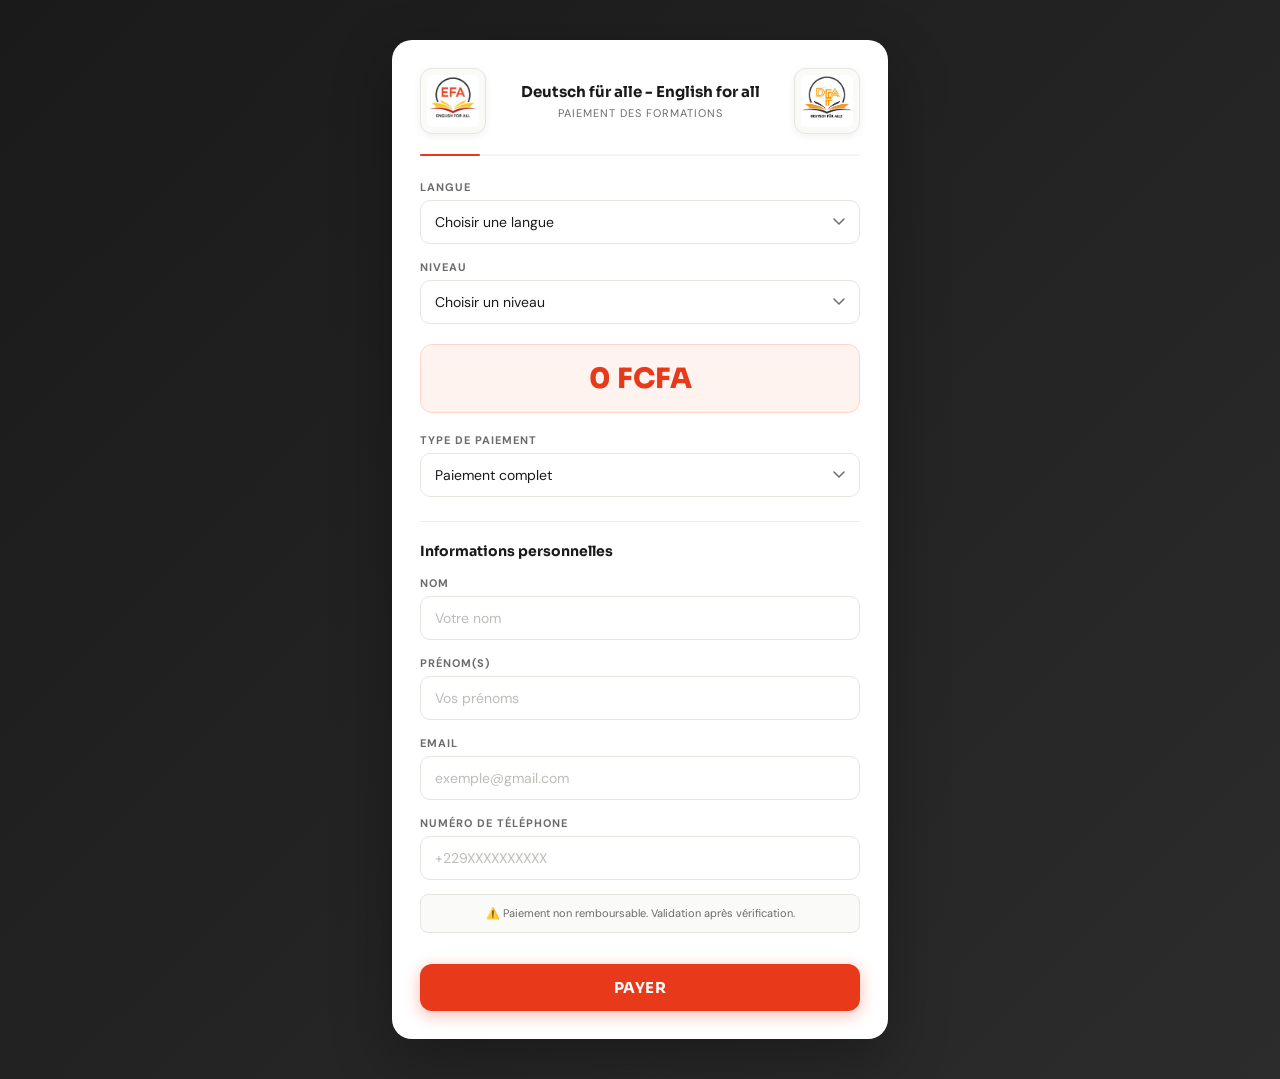
<file: index.html>
<!DOCTYPE html>
<html lang="fr">
<head>
  <meta charset="UTF-8">
  <meta name="viewport" content="width=device-width, initial-scale=1.0">
  <title>Deutsch für alle - English for all - Paiement</title>

  <link rel="stylesheet" href="style.css">
</head>

<body>

<div class="container">

  <!-- HEADER -->
  <div class="header">

    <img src="en.png" class="logo" alt="Anglais">

    <div class="title">
      <h2>Deutsch für alle - English for all</h2>
      <p>Paiement des formations</p>
    </div>

    <img src="de.png" class="logo" alt="Allemand">

  </div>

  <!-- FORMULAIRE -->
  <form id="formPaiement">

    <!-- LANGUE -->
    <label for="langue">Langue</label>
    <select id="langue" required>
      <option value="">Choisir une langue</option>
      <option value="anglais">Anglais</option>
      <option value="allemand">Allemand</option>
    </select>

    <!-- NIVEAU -->
    <label for="niveau">Niveau</label>
    <select id="niveau" required>
      <option value="">Choisir un niveau</option>
    </select>

    <!-- PRIX -->
    <div class="prix">
      <span id="prix">0</span> FCFA
    </div>

    <!-- TYPE PAIEMENT -->
    <label for="typePaiement">Type de paiement</label>
    <select id="typePaiement">
      <option value="complet">Paiement complet</option>
      <option value="partiel">Paiement partiel</option>
    </select>

    <!-- PAIEMENT PARTIEL -->
    <div id="blocPartiel" style="display:none;">
      <label for="montantPaye">Montant à payer</label>
      <input type="number" id="montantPaye" placeholder="Ex: 5000">
    </div>

    <!-- INFOS CLIENT -->
    <h3>Informations personnelles</h3>

    <label for="nom">Nom</label>
    <input type="text" id="nom" placeholder="Votre nom" required>

    <label for="prenom">Prénom(s)</label>
    <input type="text" id="prenom" placeholder="Vos prénoms" required>

    <label for="email">Email</label>
    <input type="email" id="email" placeholder="exemple@gmail.com" required>

    <label for="numero">Numéro de téléphone</label>
    <input type="tel" id="numero" placeholder="+229XXXXXXXXXX" required>

    <!-- CONDITION -->
    <p class="condition">
      ⚠️ Paiement non remboursable. Validation après vérification.
    </p>

    <!-- BOUTON -->
    <button type="submit">PAYER</button>

  </form>

</div>

<script src="script.js"></script>
</body>
</html>
</file>
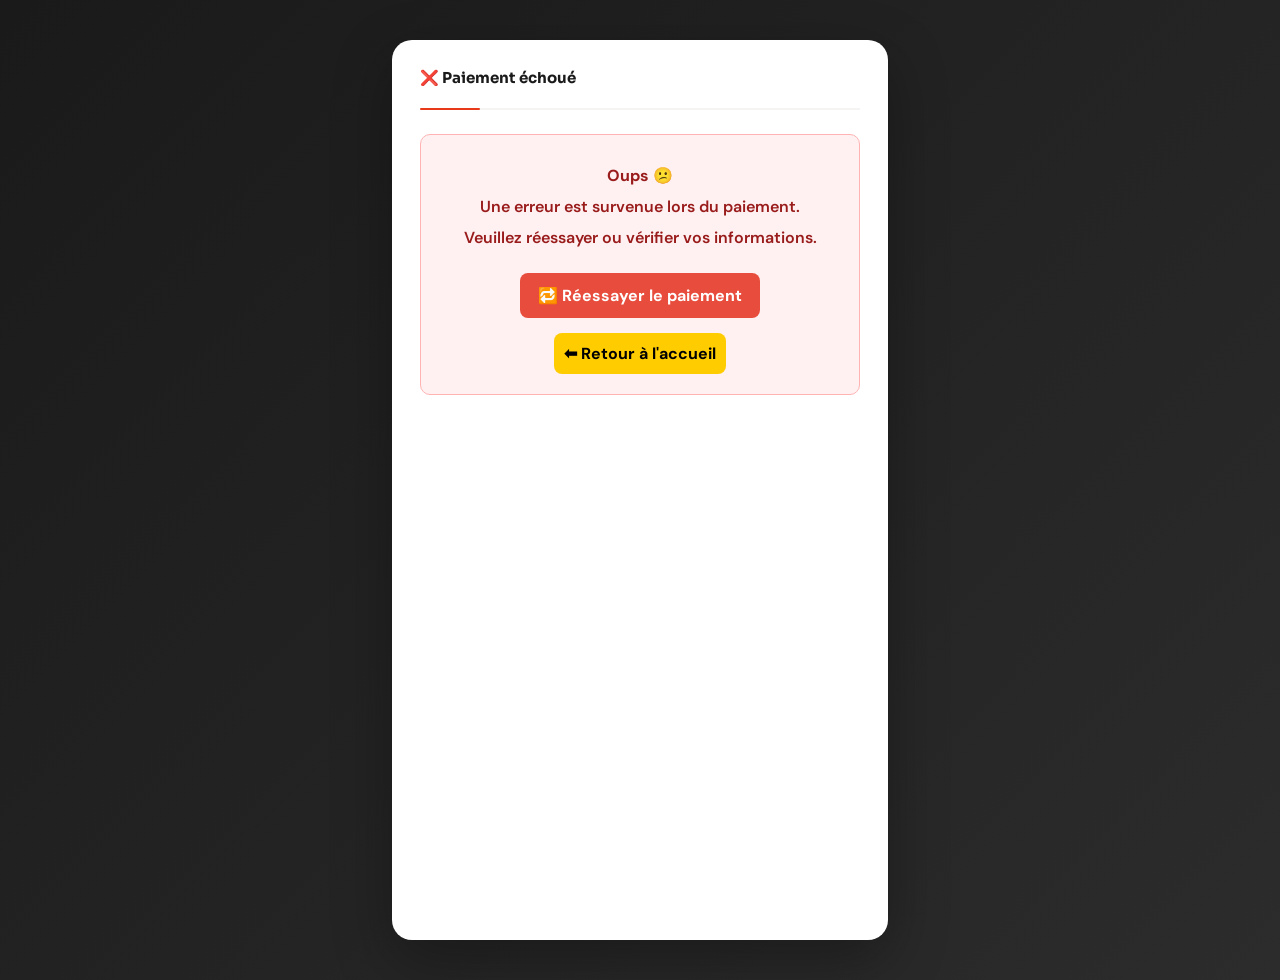
<file: failed.html>
<!DOCTYPE html>
<html lang="fr">
<head>
  <meta charset="UTF-8">
  <meta name="viewport" content="width=device-width, initial-scale=1.0">
  <title>Paiement échoué</title>

  <link rel="stylesheet" href="style.css">

  <style>
    .fail-box {
      margin-top: 20px;
      padding: 20px;
      background: #fff1f1;
      border: 1px solid #ffb3b3;
      border-radius: 10px;
      text-align: center;
    }

    .fail-box p {
      margin: 10px 0;
    }

    .btn {
      display: inline-block;
      margin-top: 15px;
      padding: 12px 18px;
      background: #e74c3c;
      color: white;
      text-decoration: none;
      border-radius: 8px;
      font-weight: bold;
    }

    .btn:hover {
      opacity: 0.9;
    }

    .back {
      display: inline-block;
      margin-top: 15px;
      padding: 10px;
      background: #ffcc00;
      color: black;
      text-decoration: none;
      border-radius: 8px;
      font-weight: bold;
    }
  </style>
</head>

<body>

<div class="container">

  <div class="header">
    <h2>❌ Paiement échoué</h2>
  </div>

  <div class="fail-box">
    <p><strong>Oups 😕</strong></p>

    <p>Une erreur est survenue lors du paiement.</p>

    <p>Veuillez réessayer ou vérifier vos informations.</p>

    <a class="btn" href="index.html">
      🔁 Réessayer le paiement
    </a>

    <br>

    <a class="back" href="index.html">
      ⬅ Retour à l'accueil
    </a>
  </div>

</div>

</body>
</html>
</file>
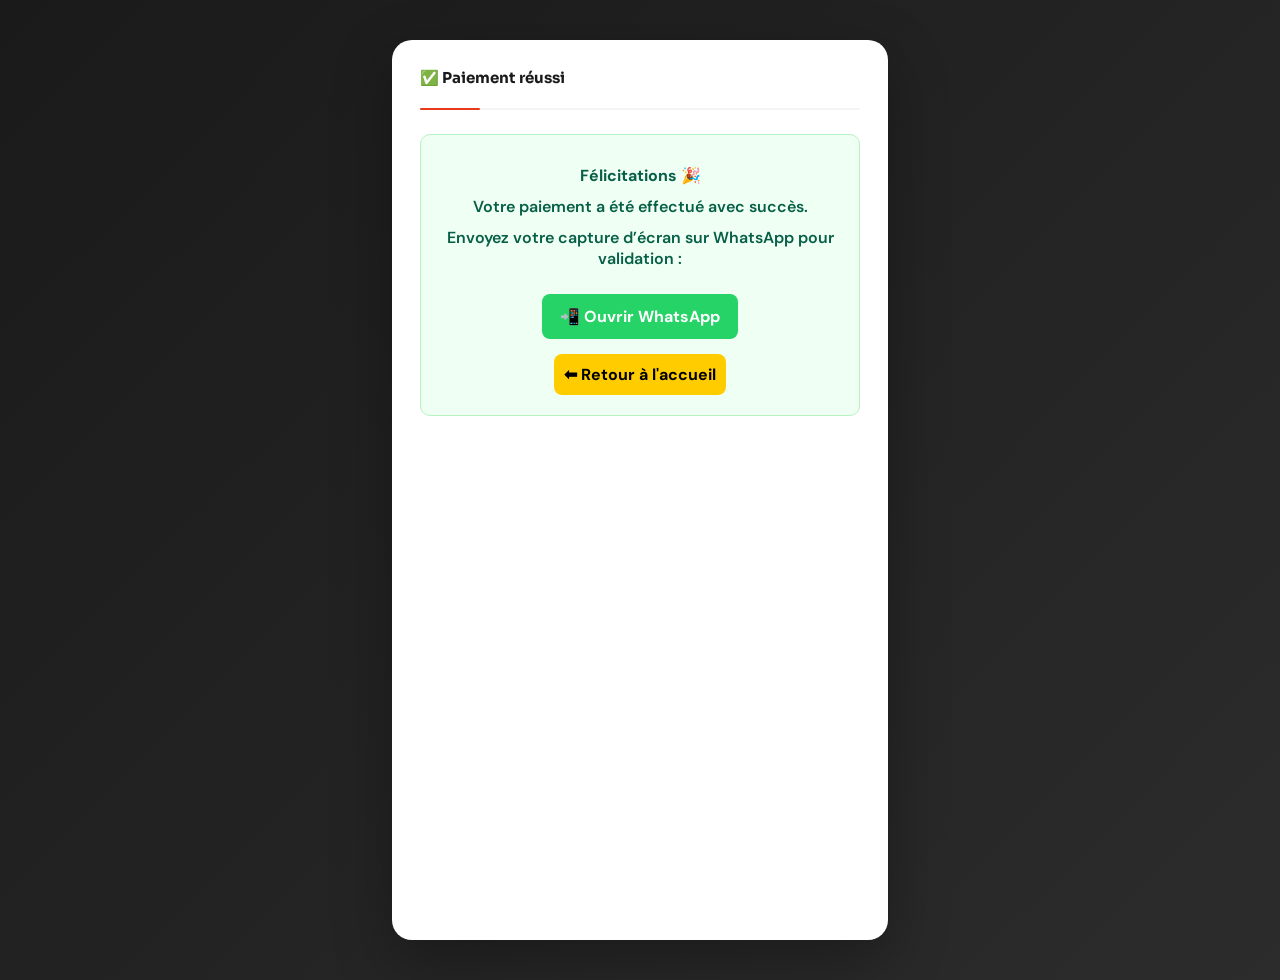
<file: success.html>
<!DOCTYPE html>
<html lang="fr">
<head>
  <meta charset="UTF-8">
  <meta name="viewport" content="width=device-width, initial-scale=1.0">
  <title>Paiement réussi</title>

  <link rel="stylesheet" href="style.css">

  <style>
    .success-box {
      margin-top: 20px;
      padding: 20px;
      background: #f0fff4;
      border: 1px solid #b6f2c2;
      border-radius: 10px;
      text-align: center;
    }

    .success-box p {
      margin: 10px 0;
    }

    .btn {
      display: inline-block;
      margin-top: 15px;
      padding: 12px 18px;
      background: #25d366;
      color: white;
      text-decoration: none;
      border-radius: 8px;
      font-weight: bold;
    }

    .btn:hover {
      opacity: 0.9;
    }

    .back {
      display: inline-block;
      margin-top: 15px;
      padding: 10px;
      background: #ffcc00;
      color: black;
      text-decoration: none;
      border-radius: 8px;
      font-weight: bold;
    }
  </style>
</head>

<body>

<div class="container">

  <div class="header">
    <h2>✅ Paiement réussi</h2>
  </div>

  <div class="success-box">
    <p><strong>Félicitations 🎉</strong></p>

    <p>Votre paiement a été effectué avec succès.</p>

    <p>Envoyez votre capture d’écran sur WhatsApp pour validation :</p>

    <a class="btn" href="https://wa.me/2290141675595" target="_blank">
      📲 Ouvrir WhatsApp
    </a>

    <br>

    <a class="back" href="index.html">
      ⬅ Retour à l'accueil
    </a>
  </div>

</div>

</body>
</html>
</file>
<file: style.css>
@import url('https://fonts.googleapis.com/css2?family=Sora:wght@400;600;700;800&family=DM+Sans:wght@400;500;600&display=swap');

body {
  font-family: 'DM Sans', Arial, sans-serif;
  background: linear-gradient(135deg, #1A1A1A 0%, #2C2C2C 100%);
  display: flex;
  justify-content: center;
  padding: 32px 16px;
  min-height: 100vh;
}

/* CONTAINER */
.container {
  width: 100%;
  max-width: 440px;
  background: white;
  padding: 28px;
  border-radius: 20px;
  box-shadow: 0 20px 60px rgba(0,0,0,0.3);
}

/* HEADER */
.header {
  display: flex;
  align-items: center;
  justify-content: space-between;
  gap: 12px;
  text-align: center;
  margin-bottom: 24px;
  padding-bottom: 20px;
  border-bottom: 2px solid #F5F4F2;
  position: relative;
}

/* Barre accent rouge sous le header */
.header::after {
  content: '';
  position: absolute;
  bottom: -2px;
  left: 0;
  width: 60px;
  height: 2px;
  background: #E8391A;
  border-radius: 2px;
}

.header h2 {
  font-family: 'Sora', sans-serif;
  font-size: 15px;
  font-weight: 700;
  margin: 0;
  color: #1A1A1A;
  line-height: 1.3;
}

.header p {
  font-size: 11px;
  color: #6B6B6B;
  margin: 4px 0 0;
  letter-spacing: 1px;
  text-transform: uppercase;
}

.title { flex: 1; }

/* LOGOS */
.logo {
  width: 52px;
  height: 52px;
  object-fit: contain;
  background: #FAFAF8;
  padding: 6px;
  border-radius: 12px;
  border: 1.5px solid #E8E5E0;
  box-shadow: 0 2px 8px rgba(0,0,0,0.06);
}

/* LABEL */
label {
  display: block;
  margin-top: 16px;
  font-weight: 700;
  font-size: 11px;
  color: #6B6B6B;
  text-transform: uppercase;
  letter-spacing: 1px;
}

/* H3 */
h3 {
  font-family: 'Sora', sans-serif;
  font-size: 14px;
  font-weight: 700;
  color: #1A1A1A;
  margin: 24px 0 4px;
  padding-top: 20px;
  border-top: 1px solid #F0EDE8;
}

/* INPUTS & SELECTS */
select,
input {
  width: 100%;
  padding: 12px 14px;
  margin-top: 6px;
  border: 1.5px solid #E8E5E0;
  border-radius: 10px;
  outline: none;
  transition: all 0.2s ease;
  font-size: 14px;
  font-family: 'DM Sans', Arial, sans-serif;
  color: #1A1A1A;
  background: white;
  box-sizing: border-box;
}

select {
  cursor: pointer;
  appearance: none;
  background-image: url("data:image/svg+xml,%3Csvg xmlns='http://www.w3.org/2000/svg' width='12' height='8' viewBox='0 0 12 8'%3E%3Cpath d='M1 1l5 5 5-5' stroke='%236B6B6B' stroke-width='1.5' fill='none' stroke-linecap='round'/%3E%3C/svg%3E");
  background-repeat: no-repeat;
  background-position: right 14px center;
  padding-right: 36px;
}

select:focus,
input:focus {
  border-color: #E8391A;
  box-shadow: 0 0 0 3px rgba(232, 57, 26, 0.12);
}

input::placeholder { color: #BBBDB8; }

/* PRIX */
.prix {
  text-align: center;
  font-family: 'Sora', sans-serif;
  font-weight: 800;
  margin: 20px 0;
  font-size: 28px;
  color: #E8391A;
  background: #FFF3F0;
  padding: 16px;
  border-radius: 12px;
  border: 1.5px solid #FFD5CC;
}

/* BUTTON */
button {
  width: 100%;
  padding: 14px;
  margin-top: 20px;
  background: #E8391A;
  color: white;
  border: none;
  font-family: 'Sora', sans-serif;
  font-weight: 700;
  font-size: 15px;
  border-radius: 12px;
  cursor: pointer;
  transition: all 0.2s ease;
  letter-spacing: 0.5px;
  box-shadow: 0 4px 16px rgba(232, 57, 26, 0.35);
}

button:hover {
  background: #C42E12;
  transform: translateY(-2px);
  box-shadow: 0 8px 24px rgba(232, 57, 26, 0.4);
}

button:active {
  transform: translateY(0);
}

/* DISABLED BUTTON */
button:disabled {
  background: #BBBDB8;
  cursor: not-allowed;
  transform: none;
  box-shadow: none;
}

/* CONDITION */
.condition {
  font-size: 11px;
  margin-top: 14px;
  text-align: center;
  color: #6B6B6B;
  background: #FAFAF8;
  padding: 10px 12px;
  border-radius: 8px;
  border: 1px solid #E8E5E0;
  line-height: 1.5;
}

/* SUCCESS / FAIL BOX */
.success-box {
  margin-top: 16px;
  padding: 16px;
  background: #D1FAE5;
  border: 1.5px solid #A7F3D0;
  border-radius: 12px;
  text-align: center;
  color: #065F46;
  font-weight: 600;
}

.fail-box {
  margin-top: 16px;
  padding: 16px;
  background: #FEE2E2;
  border: 1.5px solid #FECACA;
  border-radius: 12px;
  text-align: center;
  color: #991B1B;
  font-weight: 600;
}

.card {
  margin-top: 16px;
  padding: 16px;
  background: #FAFAF8;
  border: 1.5px solid #E8E5E0;
  border-radius: 12px;
  text-align: center;
}

/* LISTES */
.card ul {
  text-align: left;
  padding-left: 20px;
}

/* MOBILE */
@media (max-width: 480px) {
  body { padding: 16px 12px; }
  .container { padding: 20px; }
  .header h2 { font-size: 13px; }
  .logo { width: 44px; height: 44px; }
  .prix { font-size: 24px; }
}
</file>
